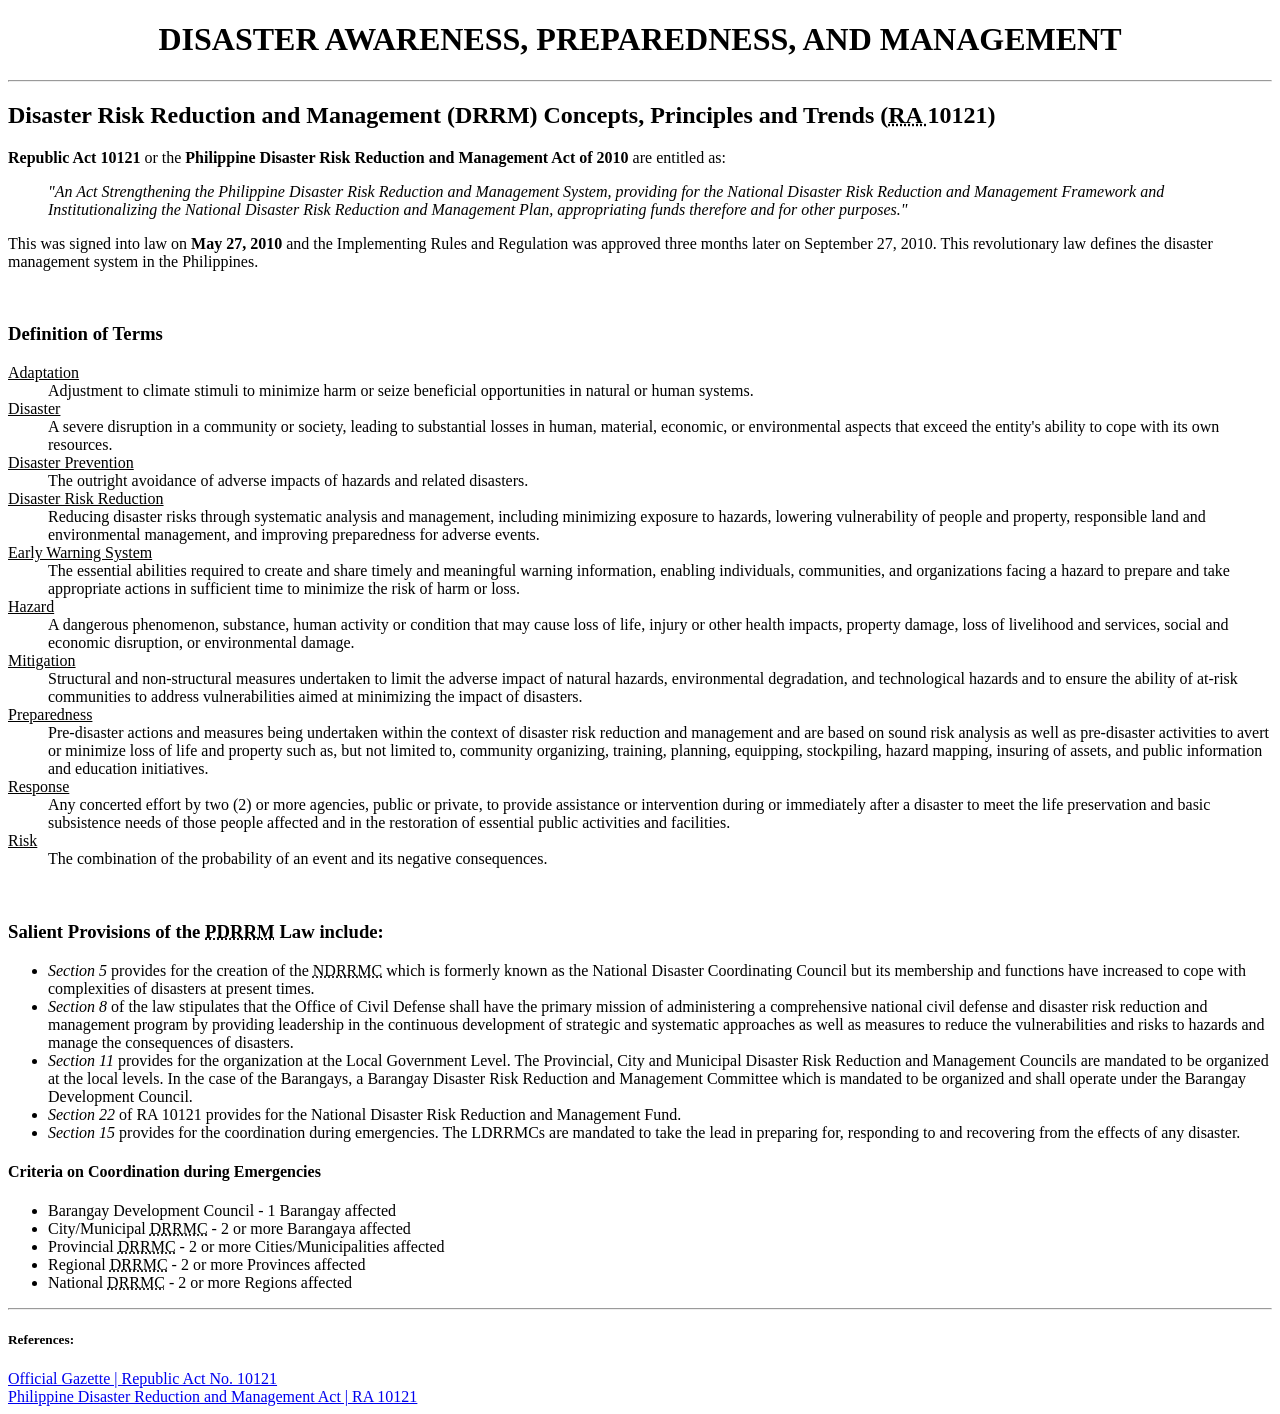
<file: ACTIVITY 1.html>
<!DOCTYPE html>
<html>
    <head>
        <title>PDRRM - RA 10121</title>
    <body>
        <h1><center>DISASTER AWARENESS, PREPAREDNESS, AND MANAGEMENT</center></h1>
        <hr>
        <h2>Disaster Risk Reduction and Management (DRRM) Concepts, Principles and Trends (<abbr title="Republic Act">RA </abbr>10121)</h2>
        <p><b>Republic Act 10121</b> or the <b>Philippine Disaster Risk Reduction and Management Act of 2010 </b> are entitled as: <blockquote cite="https://www.officialgazette.gov.ph/2010/05/27/republic-act-no-10121/"><em>"An Act Strengthening the Philippine Disaster Risk Reduction and Management System, providing for the National Disaster Risk Reduction and Management Framework and Institutionalizing the National Disaster Risk Reduction and Management Plan, appropriating funds therefore and for other purposes."</em></blockquote>
        This was signed into law on <b>May 27, 2010</b> and the Implementing Rules and Regulation was approved three months later on September 27, 2010.  This revolutionary law defines the disaster management system in the Philippines.
        </p>
        <br>
        <h3>Definition of Terms</h3>
        <dl>
            <dt><u>Adaptation</u></dt> 
            <dd>Adjustment to climate stimuli to minimize harm or seize beneficial opportunities in natural or human systems.</dd>
            <dt><u>Disaster</u></dt>
            <dd>A severe disruption in a community or society, leading to substantial losses in human, material, economic, or environmental aspects that exceed the entity's ability to cope with its own resources.</dd>
            <dt><u>Disaster Prevention</u></dt>
            <dd>The outright avoidance of adverse impacts of hazards and related disasters.</dd>
            <dt><u>Disaster Risk Reduction</u></dt>
            <dd>Reducing disaster risks through systematic analysis and management, including minimizing exposure to hazards, lowering vulnerability of people and property, responsible land and environmental management, and improving preparedness for adverse events.</dd>
            <dt><u>Early Warning System</u></dt>
            <dd>The essential abilities required to create and share timely and meaningful warning information, enabling individuals, communities, and organizations facing a hazard to prepare and take appropriate actions in sufficient time to minimize the risk of harm or loss.</dd>
            <dt><u>Hazard</u></dt>
            <dd>A dangerous phenomenon, substance, human activity or condition that may cause loss of life, injury or other health impacts, property damage, loss of livelihood and services, social and economic disruption, or environmental damage.</dd>
            <dt><u>Mitigation</u></dt>
            <dd>Structural and non-structural measures undertaken to limit the adverse impact of natural hazards, environmental degradation, and technological hazards and to ensure the ability of at-risk communities to address vulnerabilities aimed at minimizing the impact of disasters.</dd>
            <dt><u>Preparedness</u></dt>
            <dd>Pre-disaster actions and measures being undertaken within the context of disaster risk reduction and management and are based on sound risk analysis as well as pre-disaster activities to avert or minimize loss of life and property such as, but not limited to, community organizing, training, planning, equipping, stockpiling, hazard mapping, insuring of assets, and public information and education initiatives.</dd>
            <dt><u>Response</u></dt>
            <dd>Any concerted effort by two (2) or more agencies, public or private, to provide assistance or intervention during or immediately after a disaster to meet the life preservation and basic subsistence needs of those people affected and in the restoration of essential public activities and facilities.</dd>
            <dt><u>Risk</u></dt>
            <dd>The combination of the probability of an event and its negative consequences.</dd>
        </dl> 
        <br>
        <h3>Salient Provisions of the <abbr title="Philippine Disaster Risk Reduction and Management">PDRRM</abbr> Law include:</h3>
        <ul>
            <li><em>Section 5</em> provides for the creation of the <abbr title="National Disaster Risk Reduction and Management Council">NDRRMC</abbr> which is formerly known as the National Disaster Coordinating Council but its membership and functions have increased to cope with complexities of disasters at present times. </li>
            <li><em>Section 8</em> of the law stipulates that the Office of Civil Defense shall have the primary mission of administering a comprehensive national civil defense and disaster risk reduction and management program by providing leadership in the continuous development of strategic and systematic approaches as well as measures to reduce the vulnerabilities and risks to hazards and manage the consequences of disasters.</li>
            <li><em>Section 11</em> provides for the organization at the Local Government Level.  The Provincial, City and Municipal Disaster Risk Reduction and Management Councils are mandated to be organized at the local levels.  In the case of the Barangays, a Barangay Disaster Risk Reduction  and Management Committee which is mandated to be organized and shall operate under the Barangay Development Council.</li>
            <li><em>Section 22</em> of RA 10121 provides for the National Disaster Risk Reduction and Management Fund.</li>
            <li><em>Section 15</em> provides for the coordination during emergencies. The LDRRMCs are mandated to take the lead in preparing for, responding to and recovering from the effects of any disaster.</li>
        </ul>
        <h4>Criteria on Coordination during Emergencies</h4>
        <ul>
            <li>Barangay Development Council - 1 Barangay affected</li>
            <li>City/Municipal <abbr title="Disaster Risk Reduction and Management Council">DRRMC</abbr> - 2 or more Barangaya affected</li>
            <li>Provincial <abbr title="Disaster Risk Reduction and Management Council">DRRMC</abbr> - 2 or more Cities/Municipalities affected</li>
            <li>Regional <abbr title="Disaster Risk Reduction and Management Council">DRRMC</abbr> - 2 or more Provinces affected</li>
            <li>National <abbr title="Disaster Risk Reduction and Management Council">DRRMC</abbr> - 2 or more Regions affected</li>
        </ul>
        <hr>
        <h5>References:</h5>
        <a href="https://www.officialgazette.gov.ph/2010/05/27/republic-act-no-10121/">Official Gazette | Republic Act No. 10121</a>
        <br>
        <a href="https://climate-laws.org/document/philippine-disaster-reduction-and-management-act-ra-10121_eda4">Philippine Disaster Reduction and Management Act | RA 10121</a>
    </body>
    </head>
</html>
</file>
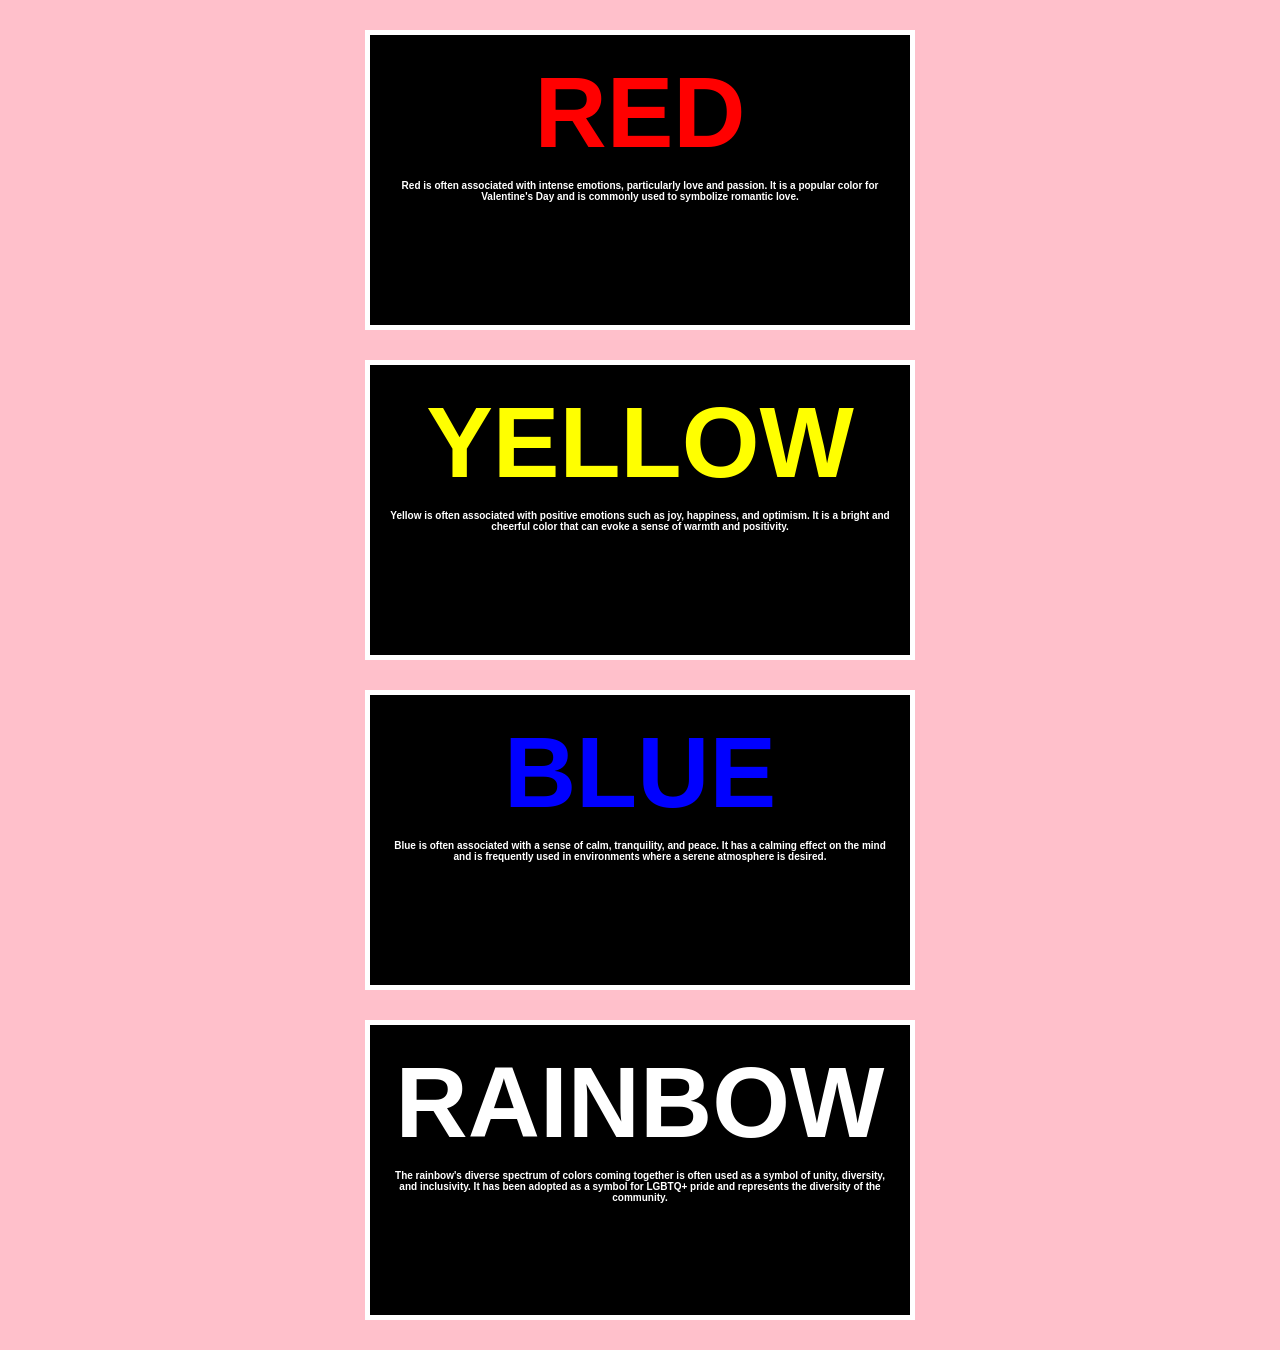
<file: CSS Box Model-Vaflor.html>
<!DOCTYPE html>
<html lang='en'>
    <head><title>CSS Box Model</title></head>
    <link rel="stylesheet" href="boxmodel.css">
<center><body>
    <header class="container-1">RED
    <p>Red is often associated with intense emotions, particularly love and passion. It is a popular color for Valentine's Day and is commonly used to symbolize romantic love.</p></header>
    <header class="container-2">YELLOW
    <p>Yellow is often associated with positive emotions such as joy, happiness, and optimism. It is a bright and cheerful color that can evoke a sense of warmth and positivity.</p></header>
    <header class="container-3">BLUE
    <p>Blue is often associated with a sense of calm, tranquility, and peace. It has a calming effect on the mind and is frequently used in environments where a serene atmosphere is desired.</p></header>
    <header class="container-4">RAINBOW
    <p>The rainbow's diverse spectrum of colors coming together is often used as a symbol of unity, diversity, and inclusivity. It has been adopted as a symbol for LGBTQ+ pride and represents the diversity of the community.</p></header>
</body></center>
</html>
</file>
<file: boxmodel.css>
body{
    background-color: pink;
    font-family: 'Arial', sans-serif;
    font-size: 100px;
    font-weight: bold;
    text-align: center;
}
p{
    font-family: 'Arial', sans-serif;
    font-size: 10px;
    color: white;
    text-align: center;
}
.container-1{
    background-color: black;
    width: 500px;
    height: 250px;
    border: 5px solid white;
    padding: 20px;
    margin: 30px;
    color: red;
}
.container-2{
    background-color: black;
    width: 500px;
    height: 250px;
    border: 5px solid white;
    padding: 20px;
    margin: 30px;
    color: yellow;
}
.container-3{
    background-color: black;
    width: 500px;
    height: 250px;
    border: 5px solid white;
    padding: 20px;
    margin: 30px;
    color: blue;
}
.container-4{
    background-color: black;
    width: 500px;
    height: 250px;
    border: 5px solid white;
    padding: 20px;
    margin: 30px;
    color: white;
}

.container-1:hover {
    transform: scale(1.1);
    background-color: red;}
.container-2:hover {
    transform: scale(1.1);
    background-color: yellow;}
.container-3:hover {
    transform: scale(1.1);
    background-color: blue;}
.container-4:hover {
    transform: scale(1.1);
    background-image: repeating-conic-gradient(rgb(255, 0, 0), rgb(255, 251, 0),rgb(47, 0, 255));}
</file>
